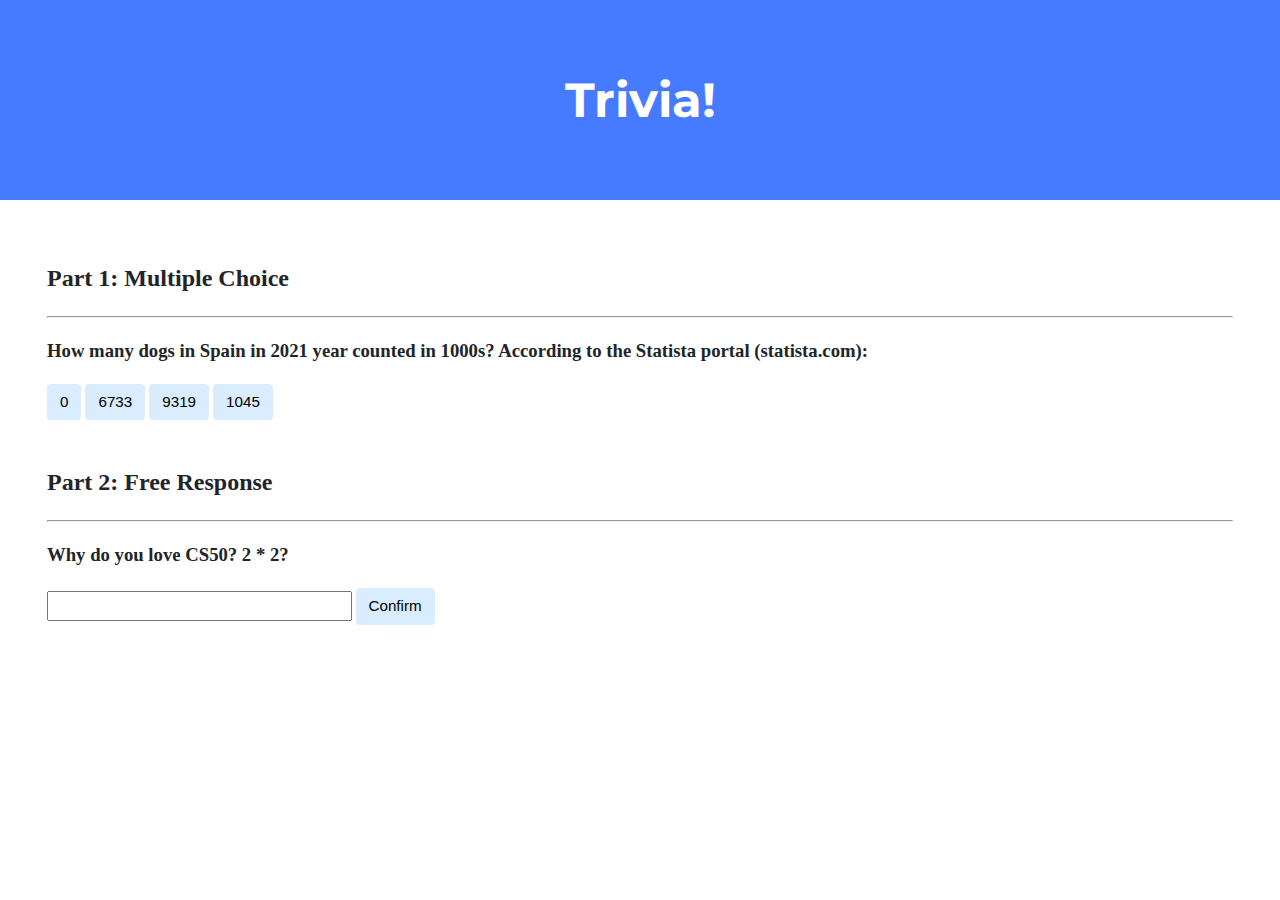
<file: Week_8/trivia/index.html>
<!DOCTYPE html>

<html lang="en">
    <head>
        <link href="https://fonts.googleapis.com/css2?family=Montserrat:wght@500&display=swap" rel="stylesheet">
        <link href="styles.css" rel="stylesheet">
        <title>Trivia!</title>
        <script>

        </script>
    </head>
    <body>
        <div class="header">
            <h1>Trivia!</h1>
        </div>

        <div class="container">
            <div class="section">
                <h2>Part 1: Multiple Choice </h2>
                <hr>
                <h3>How many dogs in Spain in 2021 year counted in 1000s? According to the Statista portal (statista.com):</h3>
                <p id="status_1" style="display:none"></p>
                <button class="answer" value="0">0</button>
                <button class="answer" value="6733">6733</button>
                <button class="answer" value="9319">9319</button>
                <button class="answer" value="1045">1045</button>
            </div>

            <div class="section">
                <h2>Part 2: Free Response</h2>
                <hr>
                <h3>Why do you love CS50? 2 * 2?</h3>
                <p id="status_2" style="display:none"></p>
                <input type="text">
                <button id="submit">Confirm</button>
            </div>
        </div>
        <script>
            // Part 1
            const CORRECT_VALUE_1 = "9319";

            const buttons = document.querySelectorAll(".answer");
            const statusBlock1 = document.querySelector("#status_1");

            buttons.forEach(b => b.addEventListener('click', () => {
                if (b.value === CORRECT_VALUE_1) {
                    b.style.backgroundColor = 'green';
                    statusBlock1.innerHTML = "Correct";
                    statusBlock1.style.display = 'block';
                } else {
                    b.style.backgroundColor = 'red';
                    statusBlock1.innerHTML = "Incorrect";
                    statusBlock1.style.display = 'block';
                }
            }));

            // Part 2
            const CORRECT_VALUE_2 = "4";

            const statusBlock2 = document.querySelector("#status_2");
            const input = document.querySelector("input");
            const button = document.querySelector("#submit");

            button.addEventListener('click', () => {
                if (input.value === CORRECT_VALUE_2) {
                    input.style.backgroundColor = "green";
                    statusBlock2.innerHTML = "Correct";
                    statusBlock2.style.display = 'block';
                } else {
                    input.style.backgroundColor = "red";
                    statusBlock2.innerHTML = "Incorrect";
                    statusBlock2.style.display = 'block';
                }
            });
        </script>
    </body>
</html>
</file>
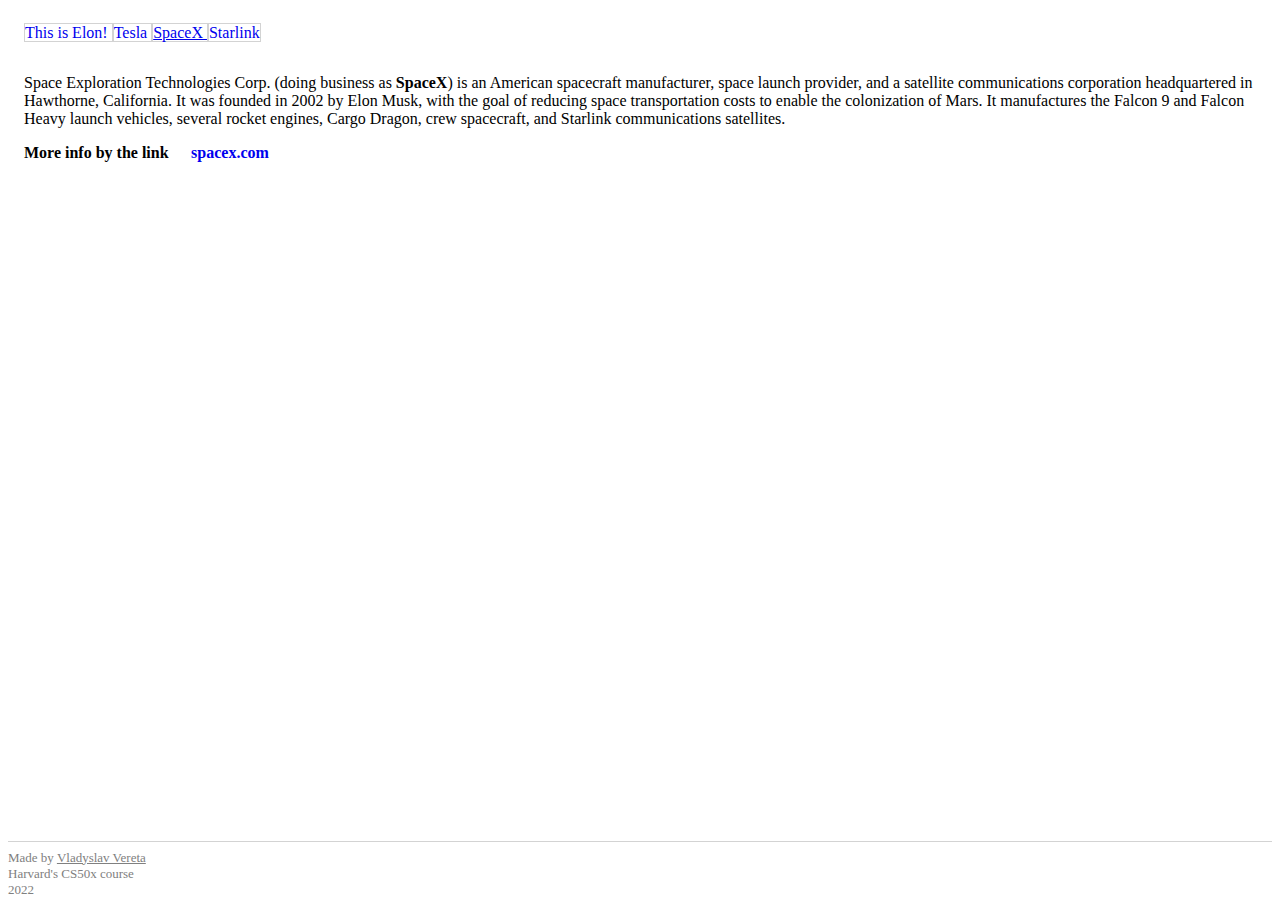
<file: Week_8/homepage/spaceX.html>
<!DOCTYPE html>

<html lang="en">
    <head>
        <meta charset="utf-8">
        <meta name="viewport" content="width=device-width, initial-scale=1">
        <link href="https://cdn.jsdelivr.net/npm/bootstrap@5.0.2/dist/css/bootstrap.min.css" rel="stylesheet" integrity="sha384-EVSTQN3/azprG1Anm3QDgpJLIm9Nao0Yz1ztcQTwFspd3yD65VohhpuuCOmLASjC" crossorigin="anonymous">
        <script src="https://cdn.jsdelivr.net/npm/bootstrap@5.0.2/dist/js/bootstrap.bundle.min.js" integrity="sha384-MrcW6ZMFYlzcLA8Nl+NtUVF0sA7MsXsP1UyJoMp4YLEuNSfAP+JcXn/tWtIaxVXM" crossorigin="anonymous"></script>
        <link href="styles.css" rel="stylesheet">
        <title>Elon Musk</title>
    </head>
    <body class="container text-center">
        <header class="row align-items-start">
            <a href="index.html" class="col">
                This is Elon!
            </a>
            <a href="tesla.html" class="col">
                Tesla
            </a>
            <a href="spaceX.html" class="col underlined">
                SpaceX
            </a>
            <a href="starlink.html" class="col">
                Starlink
            </a>
        </header>
        <main>
            <p>
                Space Exploration Technologies Corp. (doing business as <strong>SpaceX</strong>) is an American spacecraft manufacturer, space launch provider, and a satellite communications corporation headquartered in Hawthorne, California. It was founded in 2002 by Elon Musk, with the goal of reducing space transportation costs to enable the colonization of Mars. It manufactures the Falcon 9 and Falcon Heavy launch vehicles, several rocket engines, Cargo Dragon, crew spacecraft, and Starlink communications satellites.
            </p>
            <p>
                <b>More info by the link</b>
                <b class="blinked"> -> </b>
                <a href="spacex.com"><b>spacex.com</b></a>
            </p>
        </main>
        <footer>
            <p>Made by <u>Vladyslav Vereta</u></p>
            <p>Harvard's CS50x course</p>
            <p>2022</p>
        </footer>

        <script src="script.js"></script>
    </body>
</html>
</file>
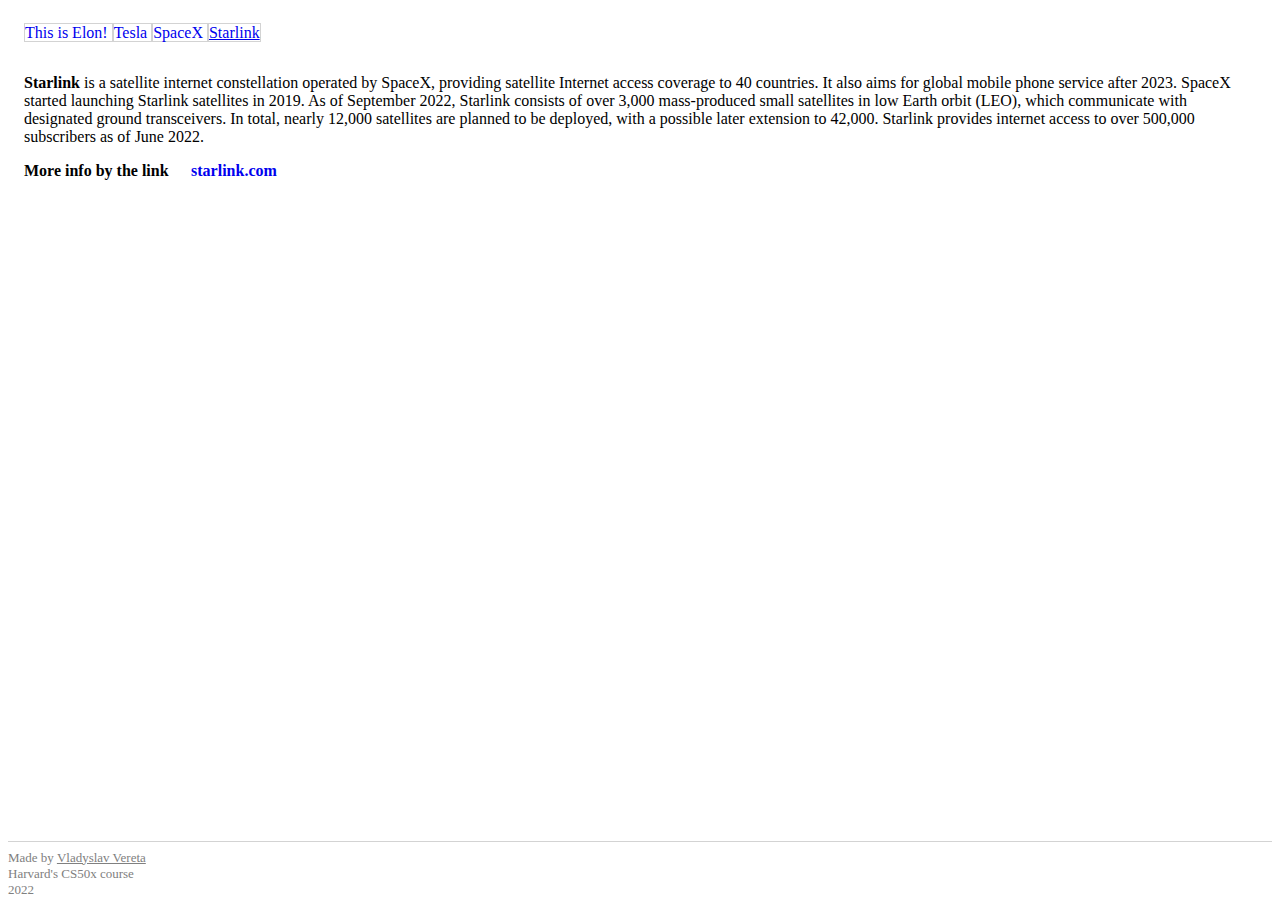
<file: Week_8/homepage/starlink.html>
<!DOCTYPE html>

<html lang="en">
    <head>
        <meta charset="utf-8">
        <meta name="viewport" content="width=device-width, initial-scale=1">
        <link href="https://cdn.jsdelivr.net/npm/bootstrap@5.0.2/dist/css/bootstrap.min.css" rel="stylesheet" integrity="sha384-EVSTQN3/azprG1Anm3QDgpJLIm9Nao0Yz1ztcQTwFspd3yD65VohhpuuCOmLASjC" crossorigin="anonymous">
        <script src="https://cdn.jsdelivr.net/npm/bootstrap@5.0.2/dist/js/bootstrap.bundle.min.js" integrity="sha384-MrcW6ZMFYlzcLA8Nl+NtUVF0sA7MsXsP1UyJoMp4YLEuNSfAP+JcXn/tWtIaxVXM" crossorigin="anonymous"></script>
        <link href="styles.css" rel="stylesheet">
        <title>Elon Musk</title>
    </head>
    <body class="container text-center">
        <header class="row align-items-start">
            <a href="index.html" class="col">
                This is Elon!
            </a>
            <a href="tesla.html" class="col">
                Tesla
            </a>
            <a href="spaceX.html" class="col">
                SpaceX
            </a>
            <a href="starlink.html" class="col underlined">
                Starlink
            </a>
        </header>
        <main>
            <p>
                <strong>Starlink</strong> is a satellite internet constellation operated by SpaceX, providing satellite Internet access coverage to 40 countries. It also aims for global mobile phone service after 2023. SpaceX started launching Starlink satellites in 2019. As of September 2022, Starlink consists of over 3,000 mass-produced small satellites in low Earth orbit (LEO), which communicate with designated ground transceivers. In total, nearly 12,000 satellites are planned to be deployed, with a possible later extension to 42,000. Starlink provides internet access to over 500,000 subscribers as of June 2022.
            </p>
            <p>
                <b>More info by the link</b>
                <b class="blinked"> -> </b>
                <a href="starlink.com"><b>starlink.com</b></a>
            </p>
        </main>
        <footer>
            <p>Made by <u>Vladyslav Vereta</u></p>
            <p>Harvard's CS50x course</p>
            <p>2022</p>
        </footer>

        <script src="script.js"></script>
    </body>
</html>
</file>
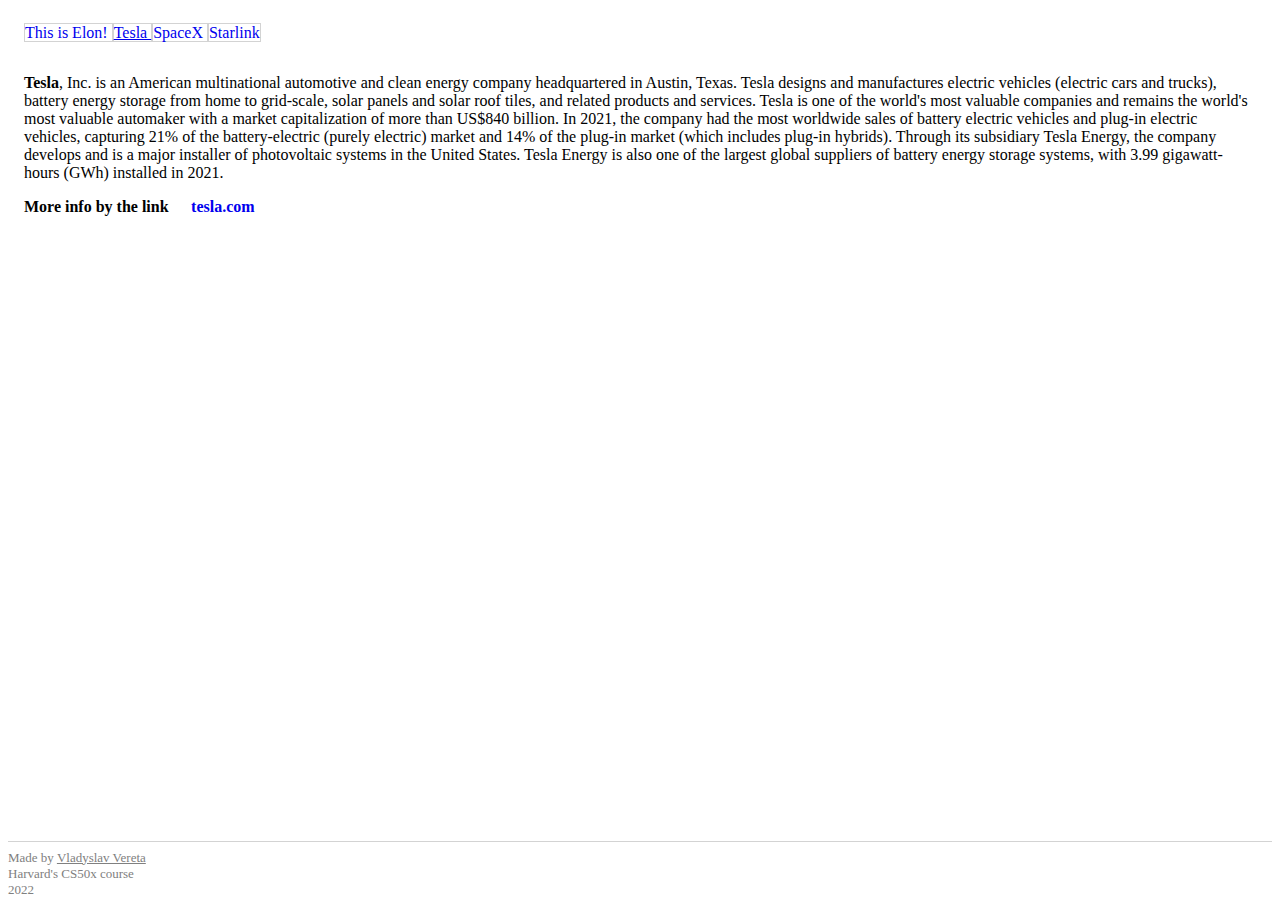
<file: Week_8/homepage/tesla.html>
<!DOCTYPE html>

<html lang="en">
    <head>
        <meta charset="utf-8">
        <meta name="viewport" content="width=device-width, initial-scale=1">
        <link href="https://cdn.jsdelivr.net/npm/bootstrap@5.0.2/dist/css/bootstrap.min.css" rel="stylesheet" integrity="sha384-EVSTQN3/azprG1Anm3QDgpJLIm9Nao0Yz1ztcQTwFspd3yD65VohhpuuCOmLASjC" crossorigin="anonymous">
        <script src="https://cdn.jsdelivr.net/npm/bootstrap@5.0.2/dist/js/bootstrap.bundle.min.js" integrity="sha384-MrcW6ZMFYlzcLA8Nl+NtUVF0sA7MsXsP1UyJoMp4YLEuNSfAP+JcXn/tWtIaxVXM" crossorigin="anonymous"></script>
        <link href="styles.css" rel="stylesheet">
        <title>Elon Musk</title>
    </head>
    <body class="container text-center">
        <header class="row align-items-start">
            <a href="index.html" class="col">
                This is Elon!
            </a>
            <a href="tesla.html" class="col underlined">
                Tesla
            </a>
            <a href="spaceX.html" class="col">
                SpaceX
            </a>
            <a href="starlink.html" class="col">
                Starlink
            </a>
        </header>
        <main>
            <p>
                <strong>Tesla</strong>, Inc. is an American multinational automotive and clean energy company headquartered in Austin, Texas. Tesla designs and manufactures electric vehicles (electric cars and trucks), battery energy storage from home to grid-scale, solar panels and solar roof tiles, and related products and services. Tesla is one of the world's most valuable companies and remains the world's most valuable automaker with a market capitalization of more than US$840 billion. In 2021, the company had the most worldwide sales of battery electric vehicles and plug-in electric vehicles, capturing 21% of the battery-electric (purely electric) market and 14% of the plug-in market (which includes plug-in hybrids). Through its subsidiary Tesla Energy, the company develops and is a major installer of photovoltaic systems in the United States. Tesla Energy is also one of the largest global suppliers of battery energy storage systems, with 3.99 gigawatt-hours (GWh) installed in 2021.
            </p>
            <p>
                <b>More info by the link</b>
                <b class="blinked"> -> </b>
                <a href="tesla.com"><b>tesla.com </b></a>
            </p>
        </main>
        <footer>
            <p>Made by <u>Vladyslav Vereta</u></p>
            <p>Harvard's CS50x course</p>
            <p>2022</p>
        </footer>

        <script src="script.js"></script>
    </body>
</html>
</file>
<file: Week_8/trivia/styles.css>
body {
    background-color: #fff;
    color: #212529;
    font-size: 1rem;
    font-weight: 400;
    line-height: 1.5;
    margin: 0;
    text-align: left;
}

.container {
    margin-left: auto;
    margin-right: auto;
    padding-left: 15px;
    padding-right: 15px;
}

.header {
    background-color: #477bff;
    color: #fff;
    margin-bottom: 2rem;
    padding: 2rem 1rem;
    text-align: center;
}

.section {
    padding: 0.5rem 2rem 1rem 2rem;
}

.section:hover {
    background-color: #f5f5f5;
    transition: color 2s ease-in-out, background-color 0.15s ease-in-out;
}

h1 {
    font-family: 'Montserrat', sans-serif;
    font-size: 48px;
}

button, input[type="submit"] {
    background-color: #d9edff;
    border: 1px solid transparent;
    border-radius: 0.25rem;
    font-size: 0.95rem;
    font-weight: 400;
    line-height: 1.5;
    padding: 0.375rem 0.75rem;
    text-align: center;
    transition: color 0.15s ease-in-out, background-color 0.15s ease-in-out, border-color 0.15s ease-in-out, box-shadow 0.15s ease-in-out;
    vertical-align: middle;
}


input[type="text"] {
    line-height: 1.8;
    width: 25%;
}

input[type="text"]:hover {
    background-color: #f5f5f5;
    transition: color 2s ease-in-out, background-color 0.15s ease-in-out;
}
</file>
<file: Week_8/homepage/styles.css>
header {
    padding: 1rem;
}

header.row > .col {
    border: 1px solid lightgray;
}

a {
    text-decoration: none;
}

header.row > .col:hover {
    cursor: pointer;
    border: 1px solid gray;
    background-color: lightgray;
}

main {
    padding: 0 1rem;
    min-height: calc(100vh - 133.5px);
}

h3 {
    margin: 2rem 0 1rem 0;
}

.underlined {
    text-decoration: underline !important;
}

.blink {
    display: none;
}

footer {
    padding: .5rem 0;
    border-top: 1px solid lightgray;
}

footer > p {
    margin: 0;
    color: gray;
    font-size: small;
}
</file>
